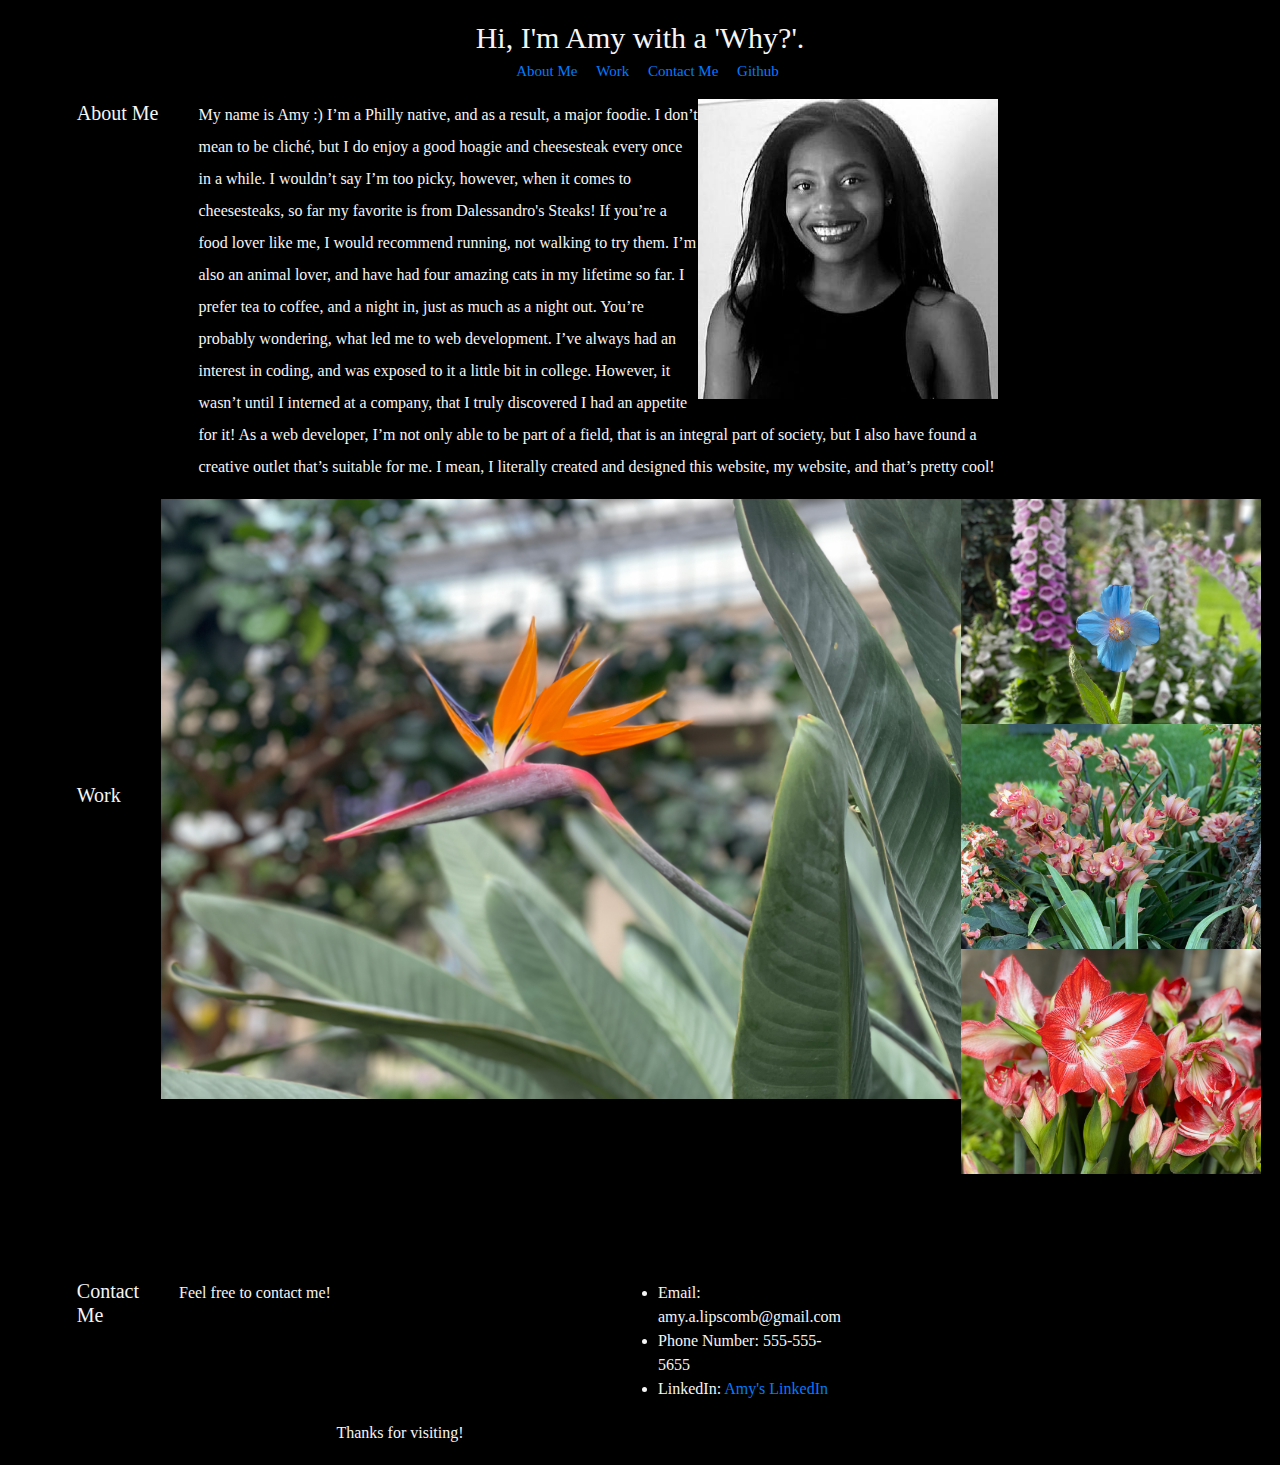
<file: index.html>
<!DOCTYPE html>
<html lang="en">
<head>
    <meta charset="UTF-8">
    <meta http-equiv="X-UA-Compatible" content="IE=edge">
    <meta name="viewport" content="width=device-width, initial-scale=1.0">
    <title>Main Page for Amy</title>
    
    <!-- To link in Bootstrap -->
    <link rel="stylesheet" href="https://stackpath.bootstrapcdn.com/bootstrap/4.3.1/css/bootstrap.min.css" /> 

       <!-- To link in personalized style.css-->
    <link rel="stylesheet" href="assets/css/style.css"/>
</head>

<body class="whitesmoke">
    <header>
        Hi, I'm Amy with a 'Why?'.
       
        <nav>
            <ul class="padding-0">
                <li>
                    <a href="#About-Me">About Me</a>
                </li>
                <li>
                    <a href="#Work">Work</a>
                </li>
                <li>
                    <a href="#Contact-Me">Contact Me</a>
                </li>
                <li>
                    <a href="https://github.com/AmyLipscomb?tab=repositories">Github</a>
                </li>
            </ul>
        </nav>
    </header>
    <main>
        <section class="section" id="about-section"> 
            <h1 id="About-Me">About Me</h1> 
            <p>
                <span>
                    <img src="./assets/images/picofme.jpg" alt="girl" />
                </span>

                My name is Amy :) I’m a Philly native, and as a result, a major foodie. I don’t mean to be cliché, but I do enjoy a good hoagie and cheesesteak every once in a while. I wouldn’t say I’m too picky, however, when it comes to cheesesteaks, so far my favorite is from Dalessandro's Steaks! If you’re a food lover like me, I would recommend running, not walking to try them. I’m also an animal lover, and have had four amazing cats in my lifetime so far. I prefer tea to coffee, and a night in, just as much as a night out. You’re probably wondering, what led me to web development. I’ve always had an interest in coding, and was exposed to it a little bit in college. However, it wasn’t until I interned at a company, that I truly discovered I had an appetite for it! As a web developer, I’m not only able to be part of a field, that is an integral part of society, but I also have found a creative outlet that’s suitable for me. I mean, I literally created and designed this website, my website, and that’s pretty cool! 
    
            </p>

            
        </section>
        
        <section class="section" id="work-section">
            <h2 id="Work">Work</h2>
           <ul>
                <li class="assignmentone">
                    <a href="https://amylipscomb.github.io/code-refactor/"><img src="assets/images/Placeholder1.jpeg" alt="flower" /></a>
                </li>
                           
                <li>
                    <a href="https://floating-reef-00120.herokuapp.com/login"><img src="assets/images/Placeholder2.jpeg" alt="flower" /></a>
                </li>
                <li>
                    <a href="https://amylipscomb.github.io/code-refactor/"><img src="assets/images/Placeholder3.jpeg" alt="flower" /></a>
                </li>
                <li>
                    <a href="https://amylipscomb.github.io/code-refactor/"><img src="assets/images/Placeholder4.jpeg" alt="flower" /></a>
                </li>
           </ul>
            <!-- <p>
                <a href="https://amylipscomb.github.io/code-refactor/">Project 1</a>
            </p> -->
        </section>
        <section class="section">
            <h3 id="Contact-Me">Contact Me</h3>
            <p> Feel free to contact me! 
                <ul >
                    <li>Email: amy.a.lipscomb@gmail.com</li>
                    <li>
                        Phone Number: 555-555-5655
                    </li>
                    <li>LinkedIn:
                        <a href="https://www.linkedin.com/in/amy-lipscomb/">Amy's LinkedIn</a>
                    </li>
                  
                </ul>
                 
            </p>
        </section>
       
    
    
    </main>
</body>


<footer>
    <p>
        Thanks for visiting!
    </p>
</footer>
</html>





































<!--First Version of Coding-didn't want to delete, so just commented it out
    <!DOCTYPE html>
<html lang="en">
<head>
    <meta charset="UTF-8">
    <meta http-equiv="X-UA-Compatible" content="IE=edge">
    <meta name="viewport" content="width=device-width, initial-scale=1.0">
    <title>Main Page for Amy</title>
    <link rel="stylesheet" href="assets/css/style.css"/>
<head>
    <body>
        <header>
            <nav class="text-right">
                <ul>
                <li> <a href="https://github.com/">Github</a></li>
                <li> <a href="#">Portfolio</a></li>
                <li> <a href="#contact">Contact</a></li>
                </ul>
            </nav>
            <h1>About Me</h1>
                <p>Hi! My name is Amy Lipscomb. </p>
                <img src="assets/images/mewithflower.jpeg" alt="Girl" />
            <h2>Work</h2>

            <section id="contact">
                <h3 class="text-center">Contact Me</h3>
                <form>
                <ul>
                        <li>
                            <label class="text-right" for="name">Name:</label>
                            <input type="text" id="name" name="user-name">
                        </li>
                        <li>
                            <label class="text-right" for="email">Email:</label>
                            <input type="text" id="email" name="user-email">
                        </li>
                    </ul>
                    <div class="text-center">
                        <button type="submit">SEND</button>
                    </div>
                </form>
            </section>

        </header>
    </body>
</html> -->
</file>
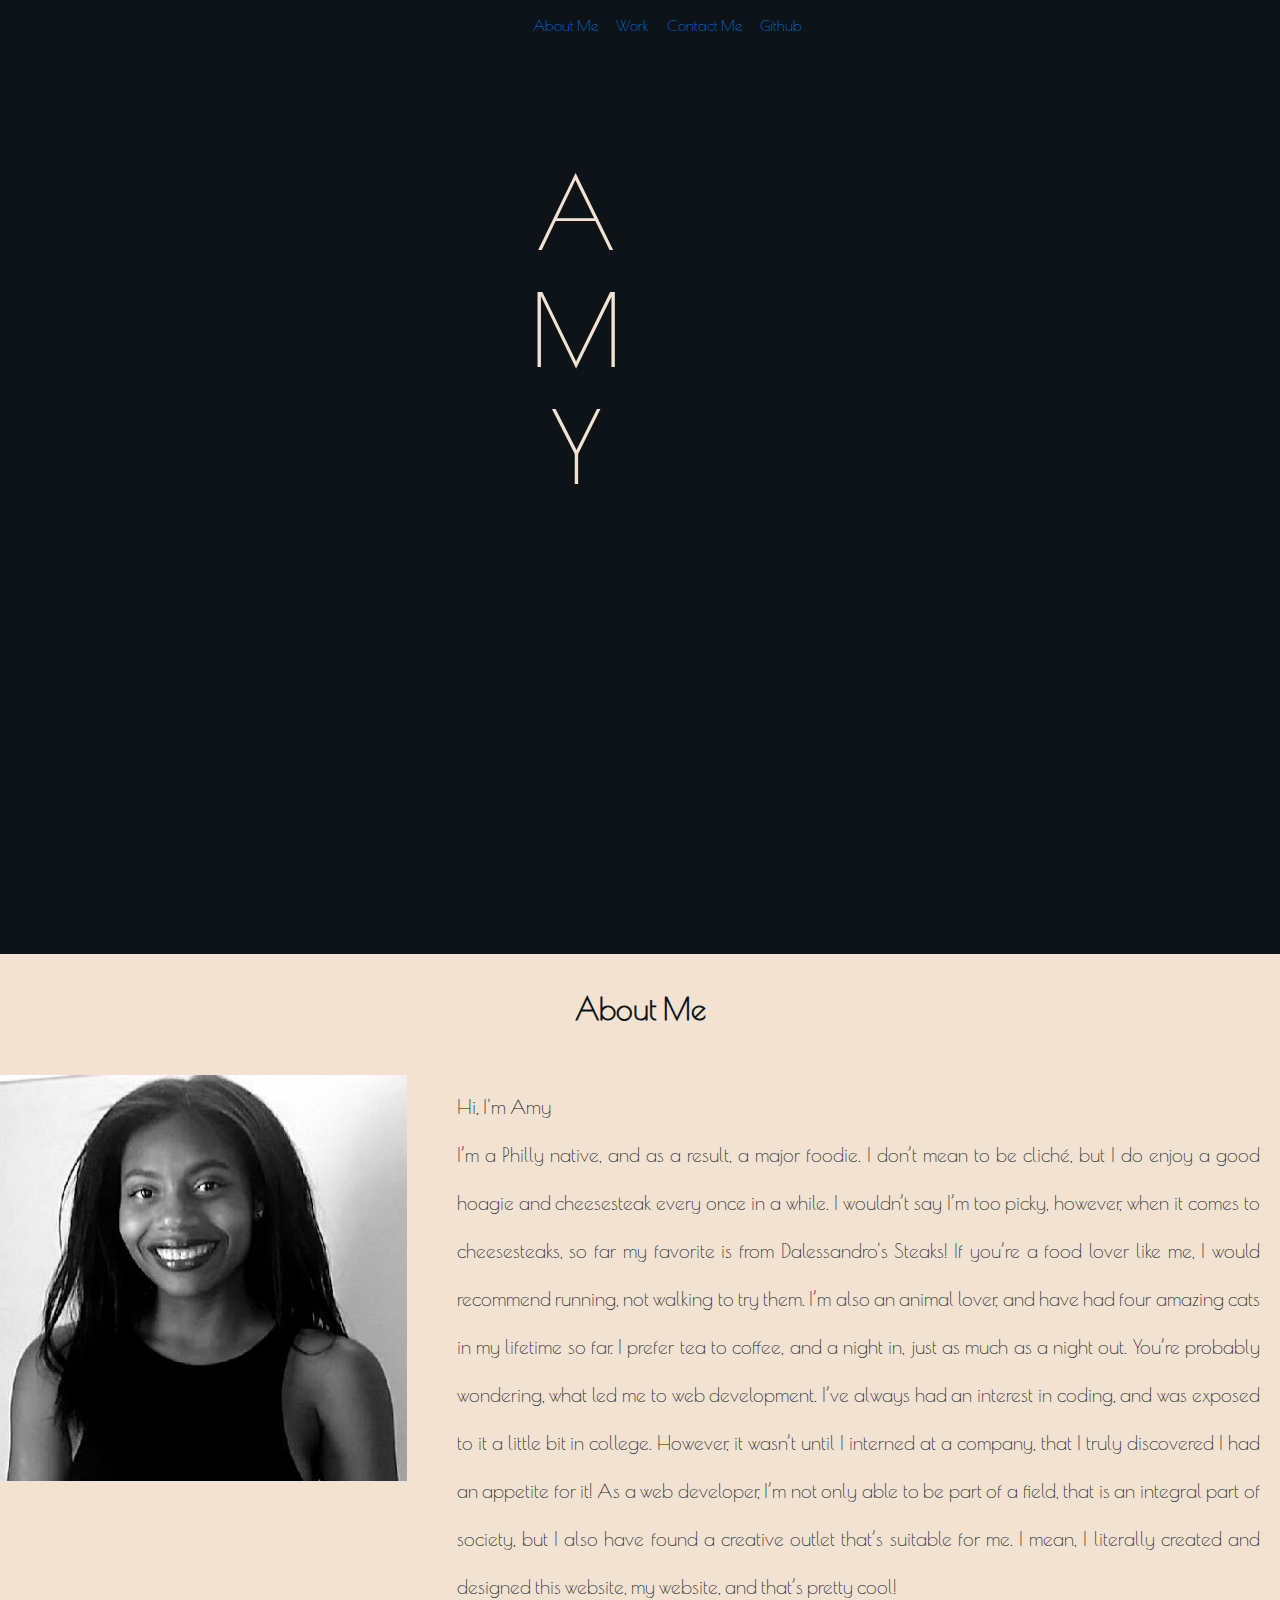
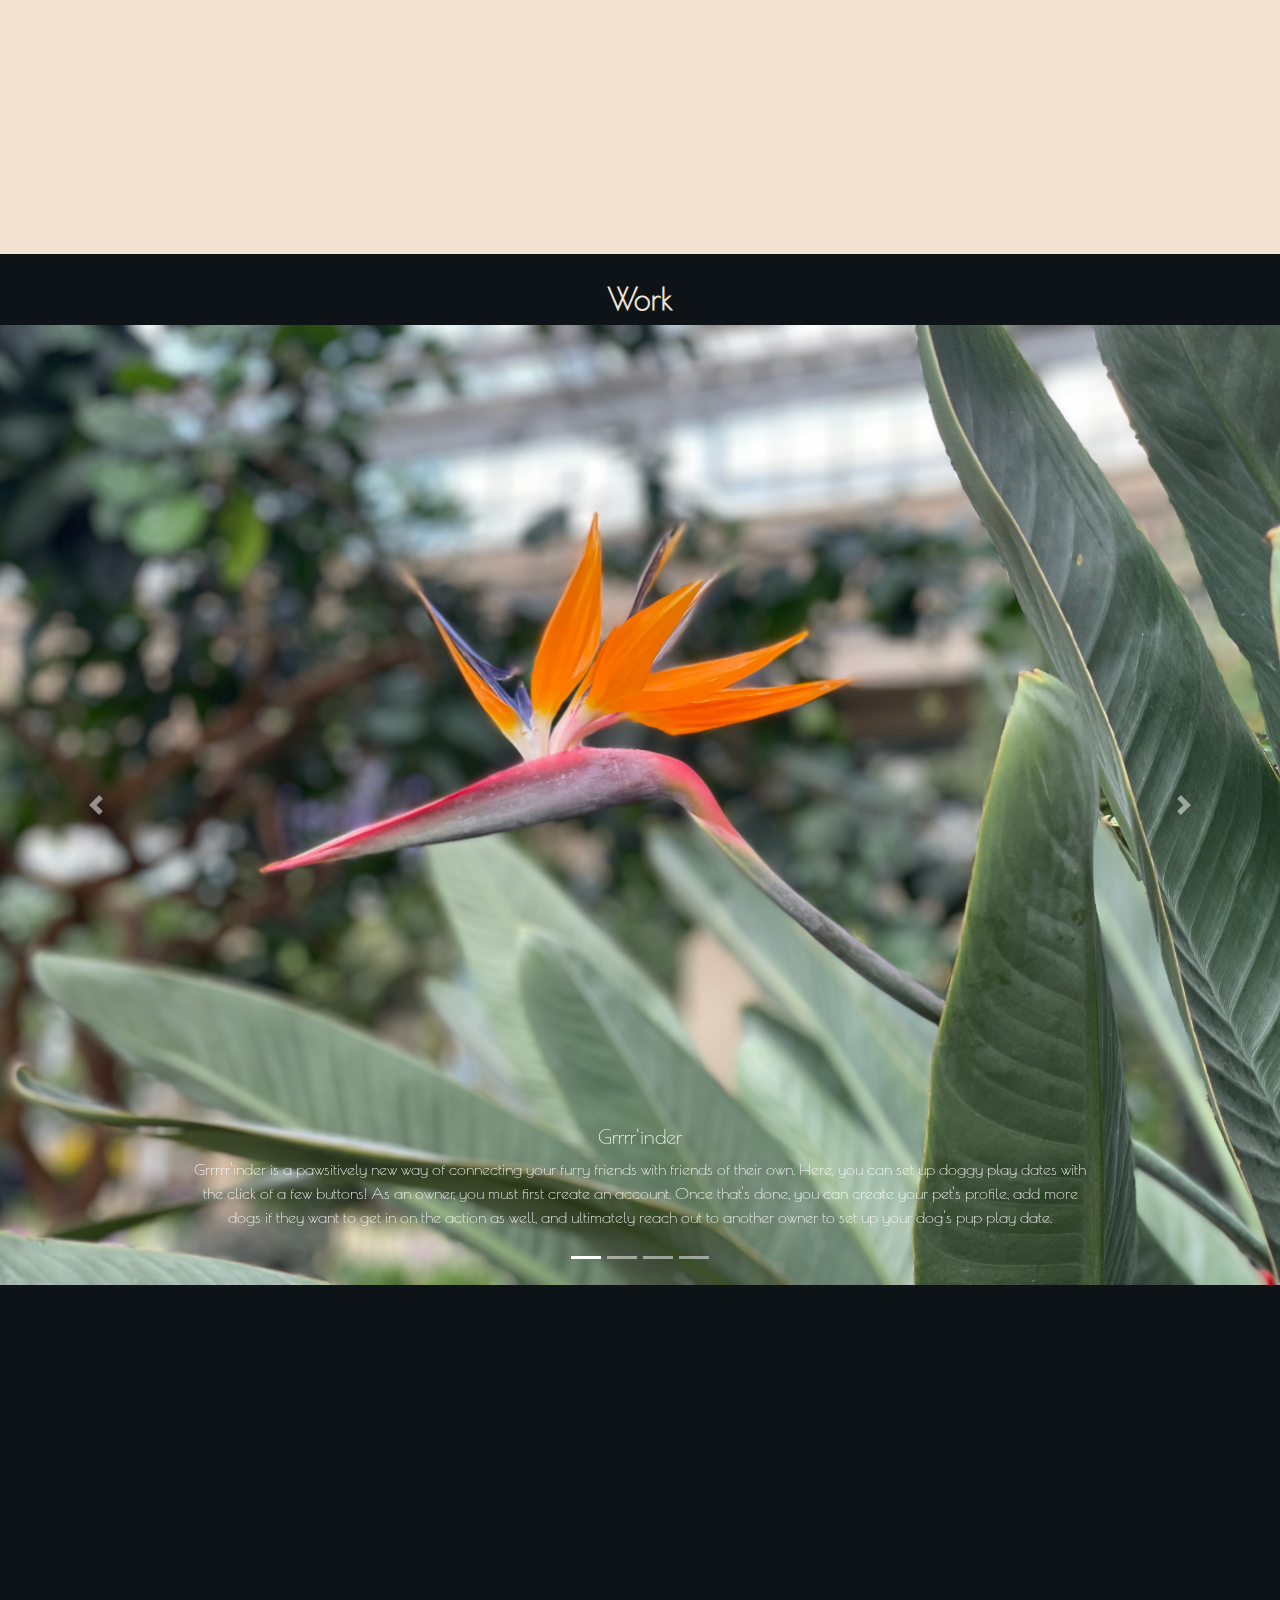
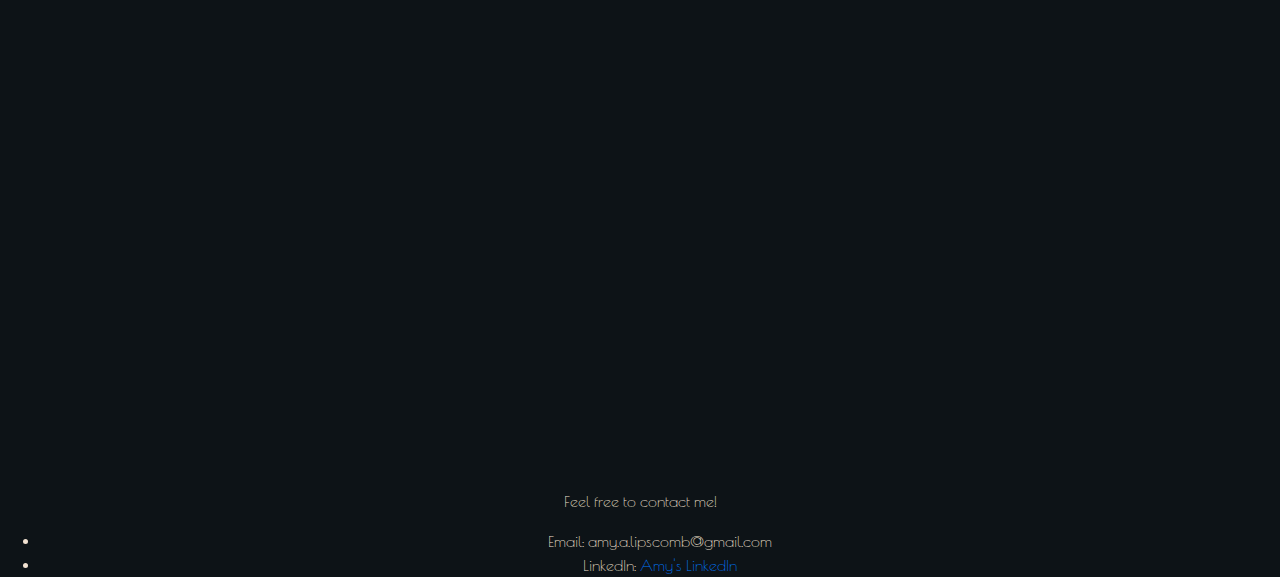
<file: index2.html>
<!DOCTYPE html>
<html lang="en">

<head>
    <meta charset="UTF-8">
    <meta http-equiv="X-UA-Compatible" content="IE=edge">
    <meta name="viewport" content="width=device-width, initial-scale=1.0">
    <title>Amy's Portfolio</title>

    <!-- To link in Bootstrap -->
    <link rel="stylesheet" href="https://stackpath.bootstrapcdn.com/bootstrap/4.3.1/css/bootstrap.min.css" />
    <!-- To link in 'Google Font' -->
    <link
        href="https://fonts.googleapis.com/css2?family=Bungee+Shade&family=Great+Vibes&family=Poiret+One&family=Roboto:wght@100&display=swap"
        rel="stylesheet">


    <!-- To link in personalized style.css-->
    <link rel="stylesheet" href="assets/css/style2.css" />
    <script defer src="https://code.jquery.com/jquery-3.4.1.slim.min.js"
        integrity="sha384-J6qa4849blE2+poT4WnyKhv5vZF5SrPo0iEjwBvKU7imGFAV0wwj1yYfoRSJoZ+n"
        crossorigin="anonymous"></script>
    <script defer src="https://cdn.jsdelivr.net/npm/popper.js@1.16.0/dist/umd/popper.min.js"
        integrity="sha384-Q6E9RHvbIyZFJoft+2mJbHaEWldlvI9IOYy5n3zV9zzTtmI3UksdQRVvoxMfooAo"
        crossorigin="anonymous"></script>
    <script defer src="https://cdn.jsdelivr.net/npm/bootstrap@4.4.1/dist/js/bootstrap.min.js"
        integrity="sha384-wfSDF2E50Y2D1uUdj0O3uMBJnjuUD4Ih7YwaYd1iqfktj0Uod8GCExl3Og8ifwB6"
        crossorigin="anonymous"></script>
</head>

<body class="almond">
    <header>
        <!-- Hi! I'm Amy with a 'Why?'. -->
        <!-- <div class="menu"> -->
            <nav>
                <!-- <button class="menubtn">Menu</button> -->
                <ul class="padding-0, dropdown">
                    <li>
                        <a href="#aboutSlide">About Me</a>
                    </li>
                    <li>
                        <a href="#workSlide">Work</a>
                    </li>
                    <li>
                        <a href="#Contact-Me">Contact Me</a>
                    </li>
                    <li>
                        <a href="https://github.com/AmyLipscomb?tab=repositories">Github</a>
                    </li>
                </ul>
            </nav>
        <!-- </div> -->
    </header>

    <div class="container">
        <!-- <h1 id="About-Me">About Me</h1> -->
        <div class="container text-center" class="mainSlide">
            <div class="row align-items-start">
                <div class="col">
                    <p class="verticalName">AMY</p>
                    <!--Added this in recently-->
                </div>
            </div>
        </div>
    </div>

    <section id="aboutSlide">
        <h1 id="About-Me">About Me</h1>
        <div class="card mb-3 mt-5 border-0" style="background-color:#f2e2d2;">
            <div class="row g-0">
                <div class="col-md-4">
                    <img src="./assets/images/picofme.jpg" class="img-fluid rounded-start" alt="profile picture">
                </div>
                <div class="col-md-8">
                    <div class="card-body">
                        <h5 class="card-title">Hi, I'm Amy</h5>
                        <p class="card-text">I’m a Philly native, and as a result, a major foodie. I don’t mean to be
                            cliché, but I do enjoy a good hoagie and cheesesteak every once in a while. I wouldn’t say
                            I’m too picky, however, when it comes to cheesesteaks, so far my favorite is from
                            Dalessandro's Steaks! If you’re a food lover like me, I would recommend running, not walking
                            to try them. I’m also an animal lover, and have had four amazing cats in my lifetime so far.
                            I prefer tea to coffee, and a night in, just as much as a night out. You’re probably
                            wondering, what led me to web development. I’ve always had an interest in coding, and was
                            exposed to it a little bit in college. However, it wasn’t until I interned at a company,
                            that I truly discovered I had an appetite for it! As a web developer, I’m not only able to
                            be part of a field, that is an integral part of society, but I also have found a creative
                            outlet that’s suitable for me. I mean, I literally created and designed this website, my
                            website, and that’s pretty cool!

                        </p>
                    </div>
                </div>
            </div>
        </div>

    </section>

    <section id="workSlide">
        <h2 id="Work">Work</h2>
        <div class="carousel slide" id="carousel-items" data-ride="carousel">
            <ol class="carousel-indicators">
                <li data-target="#picture1" data-slide-to="0" class="active"></li>
                <li data-target="#picture2" data-slide-to="1"></li>
                <li data-target="#picture3" data-slide-to="2"></li>
                <li data-target="#picture4" data-slide-to="3"></li>
            </ol>
            <div class="carousel-inner">
                <div class="carousel-item active" id="picture1">
                    <a href="https://floating-reef-00120.herokuapp.com/login"><img src="assets/images/Placeholder1.jpeg"
                            class="d-block w-100" alt="flower">
                        <div class="carousel-caption d-none d-md-block">
                            <h5>Grrrr'inder</h5>
                            <p>Grrrrr'inder is a pawsitively new way of connecting your furry friends with friends of
                                their own. Here, you can set up doggy play dates with the click of a few buttons! As an
                                owner, you must first create an account. Once that's done, you can create your pet's
                                profile, add more dogs if they want to get in on the action as well, and ultimately
                                reach out to another owner to set up your dog's pup play date.</p>
                        </div>
                        <!-- <button type="button" data-bs-target="#carouselExampleCaptions" data-bs-slide-to="3"
                            aria-label="Slide 4"></button> -->
                </div>
                <div class="carousel-item" id="picture2">
                    <a href="https://anthony-furjanic.github.io/brewsandchews/"><img
                            src="assets/images/Placeholder2.jpeg" class="d-block w-100" alt="flower">
                    </a>
                    <div class="carousel-caption d-none d-md-block">
                        <h5>Brews & Chews</h5>
                        <p>Brews & Chews is a website designed with both the extrovert and introvert in mind. </p>
                    </div>
                </div>
                <div class="carousel-item" id="picture3">
                    <a href="https://damp-escarpment-46573.herokuapp.com/"><img src="assets/images/Placeholder3.jpeg"
                            class="d-block w-100" alt="flower">
                    </a>

                    <div class="carousel-caption d-none d-md-block">
                        <h5>Note-Taker</h5>
                        <p>Note-Taker is an application available to you to take notes! </p>
                    </div>
                    <!-- <button type="button" data-bs-target="#carouselExampleCaptions" data-bs-slide-to="2"
                                    aria-label="Slide 3"></button> -->
                </div>
                <div class="carousel-item" id="picture4">
                    <a href="https://github.com/AmyLipscomb/orm-e-commerce-back-end"><img
                            src="assets/images/Placeholder4.jpeg" class="d-block w-100" alt="flower">
                    </a>
                    <div class="carousel-caption d-none d-md-block">
                        <h5>Back End Coding with ORM</h5>
                        <p> View my walkthrough video to see how I've used object-relational mapping (ORM) to build the
                            back end for an e-commerce site!</p>
                    </div>
                </div>
            </div>
            <!-- <button class="carousel-control-prev" type="button" data-bs-target="#carouselExampleCaptions" -->
            <!-- data-bs-slide="prev"> -->
            <a href="#carousel-items" role="button" data-slide="prev " class="carousel-control-prev">

                <span class="carousel-control-prev-icon" aria-hidden="true"></span>
                <span class="sr-only">Previous</span>
            </a>
            <!-- </button> -->
            <!-- <button class="carousel-control-next" type="button" data-bs-target="#carouselExampleCaptions"
                            data-bs-slide="next"> -->
            <a href="#carousel-items" role="button" data-slide="next" class="carousel-control-next">

                <span class="carousel-control-next-icon" aria-hidden="true"></span>
                <span class="sr-only">Next</span>
            </a>
            <!-- </button> -->
            <!-- <button type="button" data-bs-target="#carouselExampleCaptions" data-bs-slide-to="1"
                            aria-label="Slide 2"></button> -->
        </div>
    </section>
    <section id="Contact-Me">
        <h3 id="Contact-Me">Contact Me</h3>

        <body>
            <p> Feel free to contact me!
            <ul>
                <li>Email: amy.a.lipscomb@gmail.com</li>
                <!-- <li>
                            Phone Number: 555-555-5655
                        </li> -->
                <li>LinkedIn:
                    <a href="https://www.linkedin.com/in/amy-lipscomb/">Amy's LinkedIn</a>
                </li>

            </ul>

            </p>
        </body>

    </section>

</body>


<!-- <script src="./index.js"></script> To link in JavaScript -->

</html>
</file>
<file: assets/css/style.css>
header{
  padding-top: 15px; 
  text-align:center;
  font-size:30px;
}
nav{
  /* padding-top: 15px; */
  /* margin-right: 20px; */
  /* float: left; */
  font-family: Georgia;
  font-size: 15px;
}

.padding-0 {
  padding: 0;
}

.section {
  display: flex;
    gap: 40px;
    align-items: baseline;
    margin-left: 6%;
}

.work-imgs {
  display: flex;
  width: 80%;
  flex-wrap: wrap;
}

.assignmentone img{
  width: 800px;
  height:auto;
}

header nav ul{
  list-style-type: none;
}

header nav ul li{
  display: inline-block;
  margin-left: 15px;
}
h1{
  font-family:'Segoe UI';
  text-align: left;
  font-size: 20px;
}

h2{
  font-family:'Segoe UI';
  text-align: left;
  font-size: 20px;
  color:whitesmoke;
  padding-top: 80px;
  padding: bottom 8px;
}
h3{
  font-family:'Segoe UI';
  text-align: left;
  font-size: 20px;
  color:whitesmoke;
  padding-top: 80px;
  padding: bottom 8px;
}

body{
  background-color: black;
  font-family:Georgia;
}

p{
  color:whitesmoke;
  width: 800px;
  line-height: 2em;
}

img{
  width: 300px;
}
.whitesmoke{
  color: whitesmoke;
}

footer{
  background-color: black;
  font-family:Georgia;
  color:whitesmoke;
  text-align:center;
}
#about-section span{
  float: right;
}
#work-section ul {
  list-style: none;
  padding:0;
  margin:0;
  display:flex;
  flex-direction: column;
  flex-wrap:wrap;
  height: 700px;

}
#work-section li:first-child{
  flex:0 0 100%
}

@media screen and (max-width:768px){
  .assignmentone img{
    width: 300px;
    
  }
  #work-section ul {
   
    height: auto;
  
  }
}
</file>
<file: assets/css/style2.css>
/* css for the header */
header {
  padding-top: 15px;
  text-align: center;
  font-size: 50px;
}

/* To take away the bullets in nav bar */
header nav ul {
  list-style-type: none;
}

header nav ul li {
  display: inline-block;
  margin-left: 15px;
}

nav {
  font-family: 'Poiret One', cursive;
  font-size: 15px;
  text-align: center;

}
/* CSS for Menu Button */
/* .dropdown {
	display: none;
	position: absolute;
	background-color: #fff;
	min-width: 200px;
	box-shadow: 0px 8px 16px 0px #d4af7a;
	z-index: 1;
	left: 0;
}

.dropdown li a {
	color: black;
	padding: 12px 16px;
	text-decoration: none;
	display: block;
}

.dropdown li a:hover {
	background-color:tan;
}

.menu:hover .dropdown {
	display: block;
}

.menu:hover .menubtn {
	background-color: tan;
} */
/* .almond{
        color: #F2E2D2;
  } */

/* css for the body */
body {
  background-color: #0D1317;
  font-family: 'Poiret One', cursive;
  margin: 0;
  padding: 0;
}

.almond {
  color: #f2e2d2
}

/* This code is to show the mainSlide only */
.container {
  height: 100vh;
  background-color: #0D1317;
  box-sizing: border-box;
}

#aboutSlide {
  height: 100vh;
  width: 100vw;
  /*needed to add a 'vw' because we wanted the width, so that it will match the height 'vh' */
  /* position:absolute; /*needed to make the position absolute so that we could move it all the way to the left
    left:0; this means it HAS to start at the start of the left-side browser, starting at pixel zero */
  background-color: #f2e2d2;
  color: #0D1317;
  box-sizing: border-box;
  text-align: center;
  padding-top: 10px;
}

/*; <--do not put a semicolon at the end of the curly brace, will affect the code below it*/

#workSlide {
  height: 100vh;
  width: 100vw;
  /*needed to add a 'vw' because we wanted the width, so that it will match the height 'vh'*/
  /* position:absolute; /*needed to make the position absolute so that we could move it all the way to the left 
    left:0; /*this means it HAS to start at the start of the left-side browser, starting at pixel zero */
  background-color: #0D1317;
  color: #f2e2d2;
  box-sizing: border-box;
  text-align: center !important;
}

/* CSS for the contact page- page is only showing up at the very bottom. Need to look further into. */
#Contact-Me{
  height: 100vh;
  width: 100vw;
  background-color: #0D1317;
  color: #f2e2d2;
  box-sizing: border-box;
  text-align: center !important;
  /* list-style-type: none; */
  }

/* vertical 'AMY'-mainslide */
.verticalName {
  writing-mode: vertical-rl;
  text-orientation: upright;
  font-size: 100px;
  font-family: 'Poiret One', cursive;
  padding-top: 100px;
  padding-left: 300px;
  text-align: center;
}


#About-Me,
#Work {
  font-size: 30px;
  font-weight: bolder;
  margin-top: 3vh;
}

.card-text {
  font-size: 1.2rem !important;
  line-height: 2.5 !important;
  text-align: justify !important;
}

.card-title {
  text-align: justify !important;
}


/* To make the screen readable on all devices */
/* @media screen and (min-width: 350px) {
  .verticalName {
    display: flex;
    flex-direction: column;
    flex-basis: 100%;
  }

  /* .location {
          display:flex;
          flex-direction:column;
          flex-basis: 70%;
      } */
/* }

@media screen and (min-width: 780px) {
  .verticalName {
    display: flex;
    flex-direction: column;
    flex-basis: 50%;
  } */

  /* .location {
    display: flex;
    flex-direction: column;
    flex-basis: 50%;
  } */


/* #carouselExampleFade div {
    width: 200px;
    height: auto;
    display: block;
    margin-left: auto;
    margin-right: auto;
    width: 50%;
  } *
</file>
